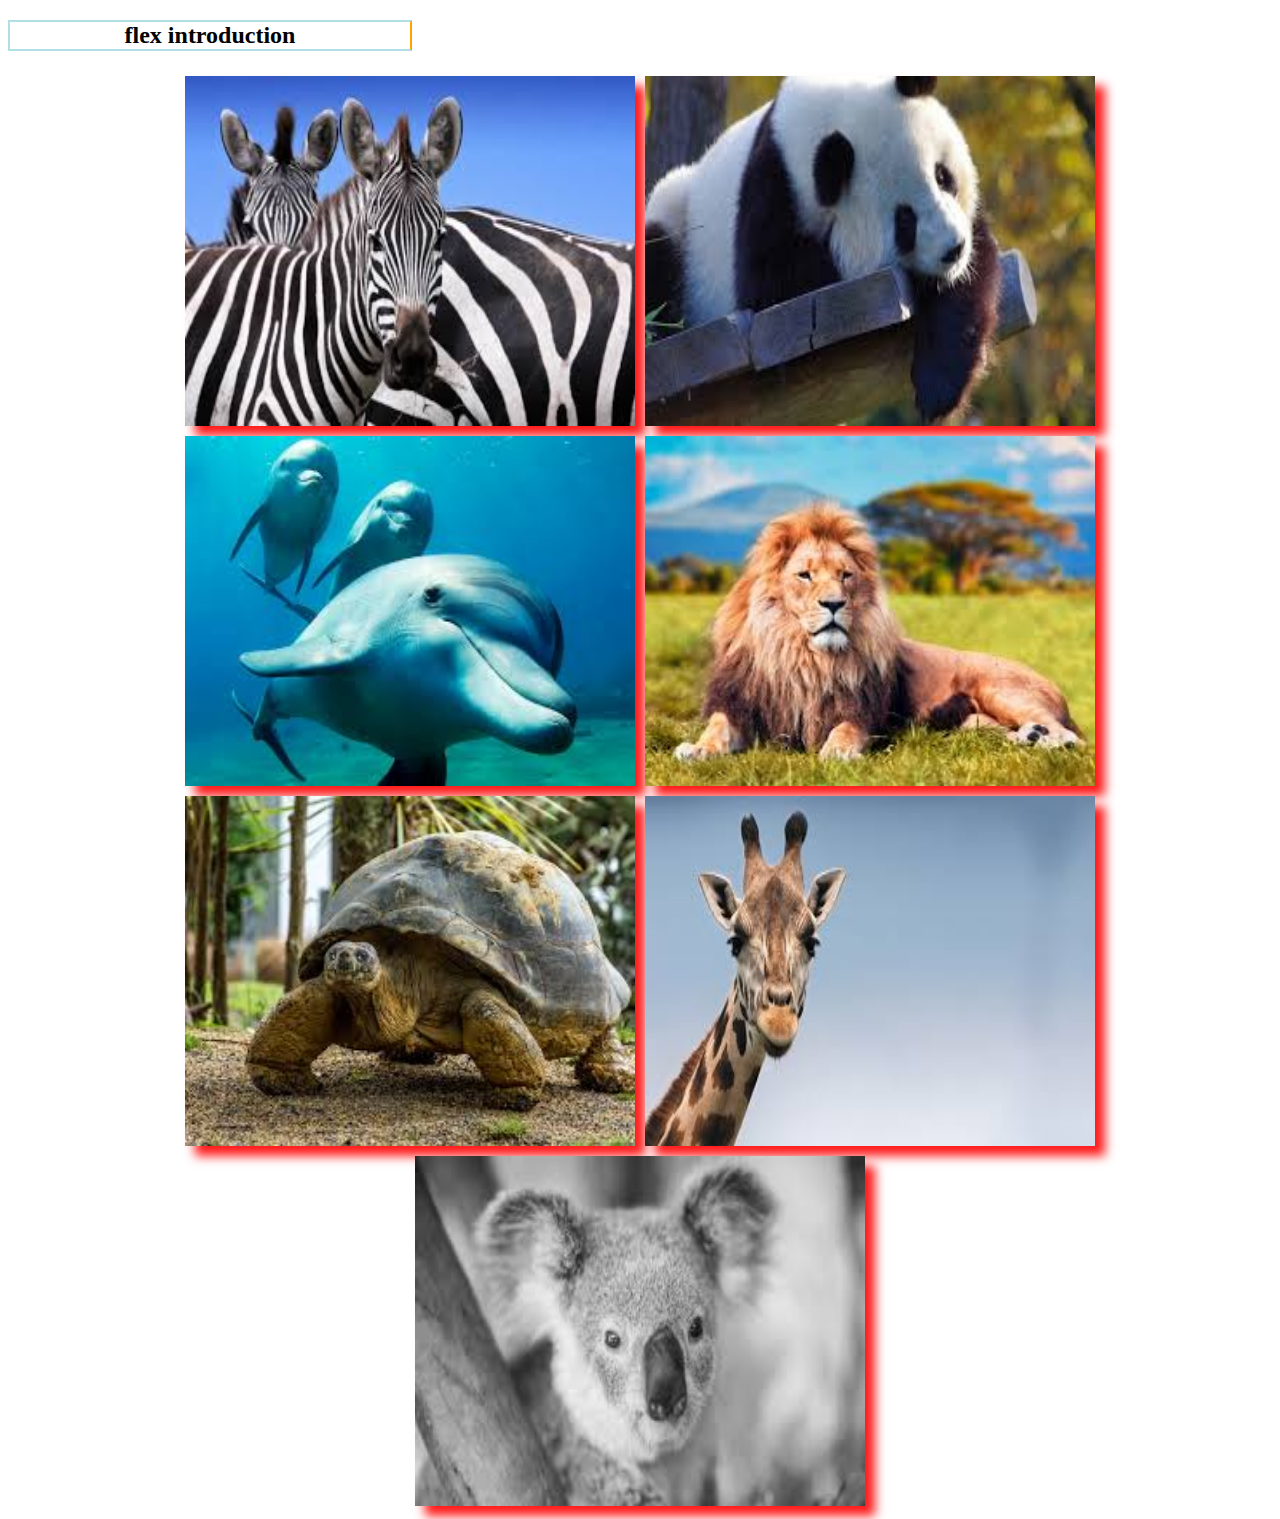
<file: lab-5/index.html>
<!DOCTYPE html>
<html>
<head>
<link rel="stylesheet" href="flex.css">

</head>
<body>
<h2>flex introduction</h2>
<div class="flex-container">
  <img src="zebra.jpg">
  <img src="panda.jpg"> 
  <img src="dolphin.jpg">
  <img src="lion.jpg">
 <img src="tutr.jpg">
  <img src="gir.jpg">
  <img src="koala.jpg"/>
  
</div>



</body>
</html>
</file>
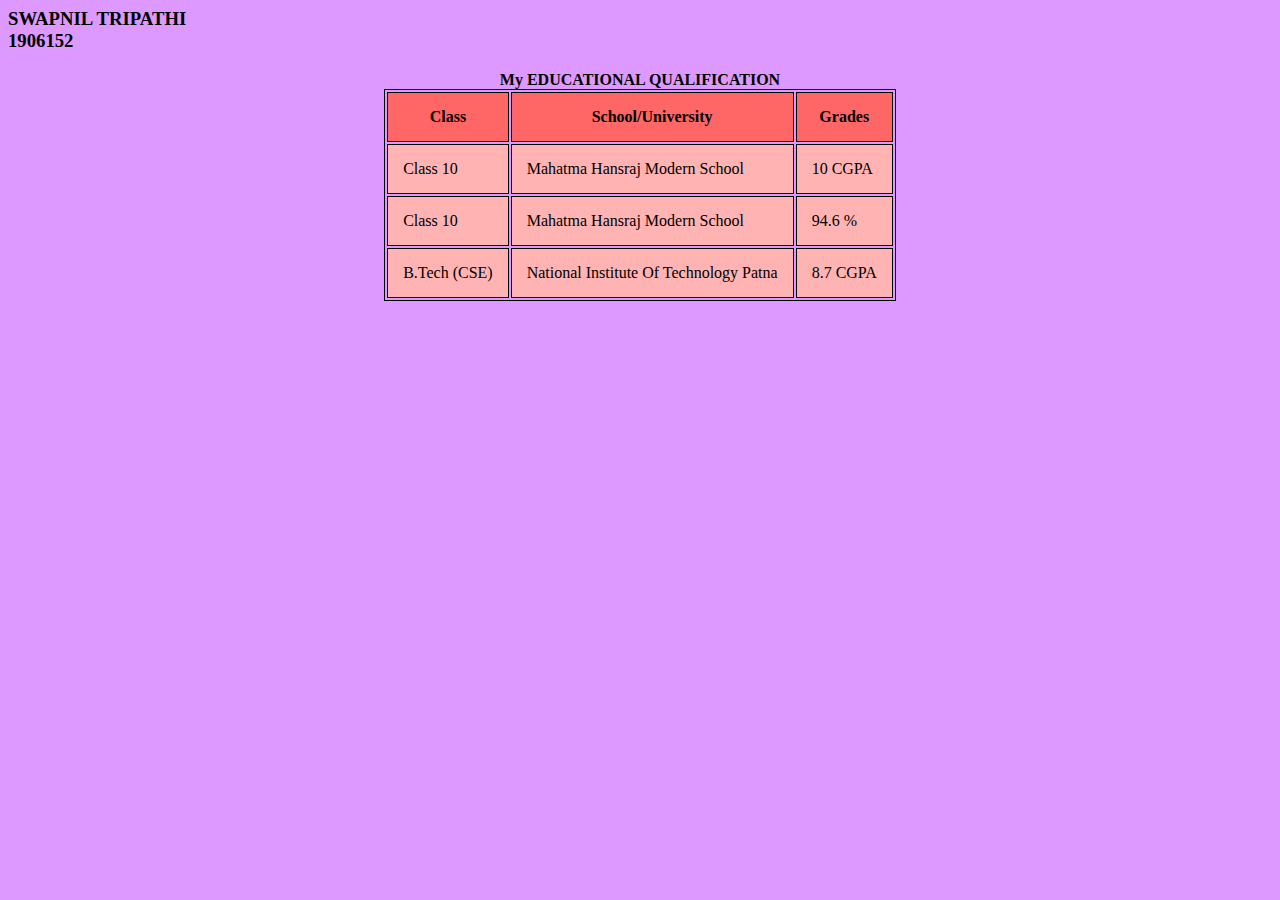
<file: lab-4/academic_performance.html>
<!DOCKTYPE>
<html>
<head>
<style>
table,th,td{
 border: 1px solid black;
 
    
}
th, td {
  padding: 15px;
  
}
td{
	background-color:  #ffb3b3;}
.center {
  margin-left: auto;
  margin-right: auto;
}
body{
background-color: #dd99ff;
}
th{
 background-color:  #ff6666;}
</style>
</head>
<body>
<h3>SWAPNIL TRIPATHI<br>1906152</h3>


<table class="center" ><caption > <b>My EDUCATIONAL QUALIFICATION</caption>
<tr><th>Class</th>
<th>School/University</th>
<th>Grades</th>
</tr>
<tr>
<td>Class 10</td>
<td>Mahatma Hansraj Modern School</td>
<td>10 CGPA</td>
</tr>
<td>Class 10</td>
<td>Mahatma Hansraj Modern School</td>
<td>94.6 %</td>
</tr>
<tr>
<td>B.Tech (CSE)</td>
<td>National Institute Of Technology Patna </td>
<td>8.7 CGPA </td>
</tr>
</table>

</body>
</html>
</file>
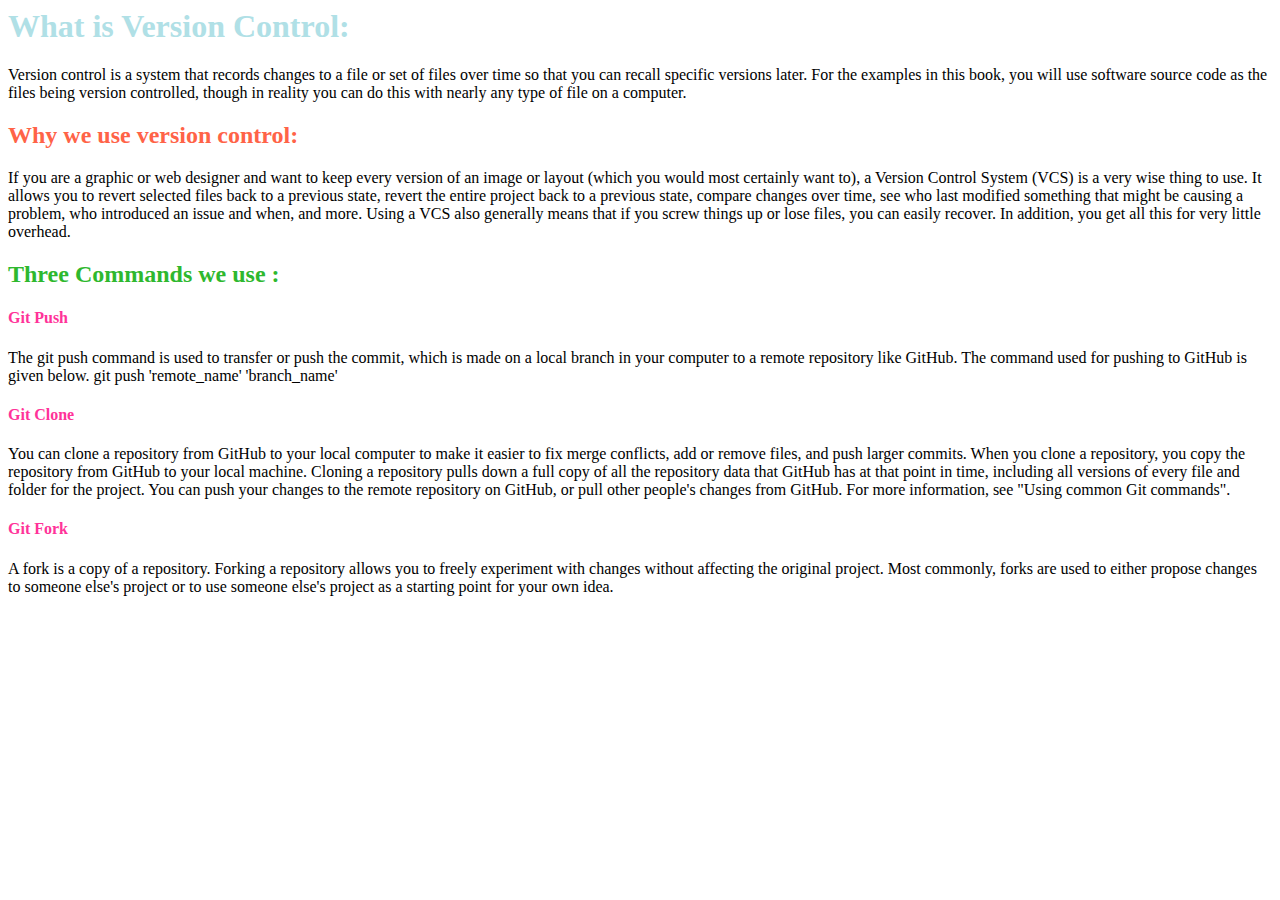
<file: lab-4/version_control.html>
<!DOCKTYPE html>
<head></head>
<body>
<h1 style="color:powderblue;">What is Version Control:</h1>
<p> Version control is a system that records changes to a file or set of files over time so
that you can recall specific versions later. For the examples in this book, you will use software source code as the files being version controlled, 
though in reality you can do this with nearly any type of file on a computer.
</p>
<h2 style="color:tomato;">Why we use version control:</h2>
<p>If you are a graphic or web designer and want to keep every version of an image or layout (which you would most certainly want to), a Version Control System (VCS) is 
a very wise thing to use. It allows you to revert selected files back to a previous state, revert the entire project back to a previous state, compare changes over time, 
see who last modified something that might be causing a problem, who introduced an issue and when, and more. Using a VCS also generally
means that if you screw things up or lose files, you can easily recover. In addition, you get all this for very little overhead.</p>
<h2 style="color: #2eb82e">Three Commands we use :</h2>
<h4 style="color: #ff3399">Git Push</h4>
<p>The git push command is used to transfer or push the commit, which is made on a local branch in your computer to a remote repository like GitHub. The
command used for pushing to GitHub is given below.
git push 'remote_name' 'branch_name'<p>
<h4 style="color: #ff3399">Git Clone</h4>
<p>You can clone a repository from GitHub to your local computer to make it easier to fix merge conflicts, add or remove files, and push larger commits. When 
you clone a repository, you copy the repository from GitHub to your local machine.

Cloning a repository pulls down a full copy of all the repository data that GitHub has at that point in time, including all versions of every file and folder 
for the project. You can push your changes to the remote repository on GitHub, or pull other people's changes from GitHub. For more information, see "Using common Git commands".
</p>
<h4 style="color: #ff3399">Git Fork</h4>
<p>A fork is a copy of a repository. Forking a repository allows you to freely experiment with changes without affecting the original project.

Most commonly, forks are used to either propose changes to someone else's project or to use someone else's project as a starting point for your own idea.</p>
</body>
</html>
</file>
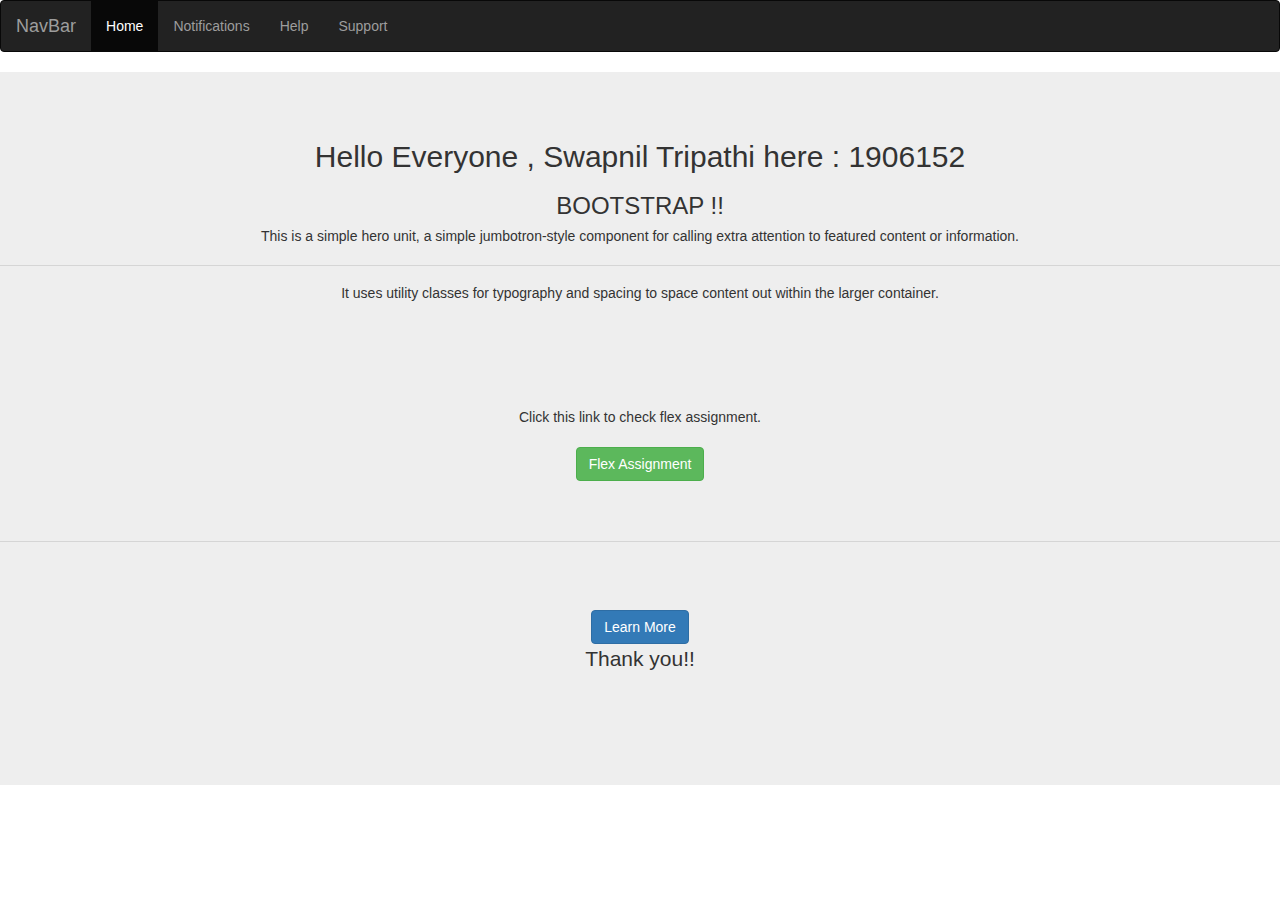
<file: lab-5/Bootstrap.html>
<!DOCTYPE html>
<html lang="en">
<head>
  <title>Bootstrap Website Example</title>
  <meta charset="utf-8">
  <meta name="viewport" content="width=device-width, initial-scale=1">
  <link rel="stylesheet" href="https://maxcdn.bootstrapcdn.com/bootstrap/3.4.1/css/bootstrap.min.css">
  <script src="https://ajax.googleapis.com/ajax/libs/jquery/3.5.1/jquery.min.js"></script>
  <script src="https://maxcdn.bootstrapcdn.com/bootstrap/3.4.1/js/bootstrap.min.js"></script>
  <style>
 
 
  </style>
</head>
<body>

<nav class="navbar navbar-inverse">
  <div class="container-fluid">
    <div class="navbar-header">
      <button type="button" class="navbar-toggle" data-toggle="collapse" data-target="#myNavbar">
        <span class="icon-bar"></span>
        <span class="icon-bar"></span>
        <span class="icon-bar"></span>                        
      </button>
      <a class="navbar-brand" href="#">NavBar</a>
    </div>
    <div class="collapse navbar-collapse" id="myNavbar">
      <ul class="nav navbar-nav">
        <li class="active"><a href="#">Home</a></li>
        <li><a href="#">Notifications</a></li>
        <li><a href="#">Help</a></li>
		<li><a href="#">Support</a></li>
      </ul>
	
    </div>
  
</nav>

 <div class="jumbotron text-center" style="margin-bottom:0"> 
  <h2>Hello Everyone , Swapnil Tripathi here : 1906152</h2>
  <h3>BOOTSTRAP !!</h3>
  <h5>This is a simple hero unit, a simple jumbotron-style component for calling extra attention to featured content or information.</h5>
  <hr>
  <h5>It uses utility classes for typography and spacing to space content out within the larger container.</h5></div>
 <div class="jumbotron text-center" style="margin-bottom:0">
Click this link to check flex assignment.<br><br>
	 
	  <button type="button" class="btn btn-success">
	 <a href="https://swapniltripathi123.github.io/Web_Lab/lab-5/index.html" style="color:inherit"> Flex Assignment</a>
</button>
<br><br>
<br><hr><div class="jumbotron text-center" style="margin-bottom:0"><button type="button" class="btn btn-primary">
  <a href="#" style="color:inherit"> Learn More</a>
</button>
  <p>Thank you!!</p>
 
  </div>
	 


      
      <hr class="hidden-sm hidden-md hidden-lg">
    </div>
 
   
  </div>
</div>

</body>
</html>
</file>
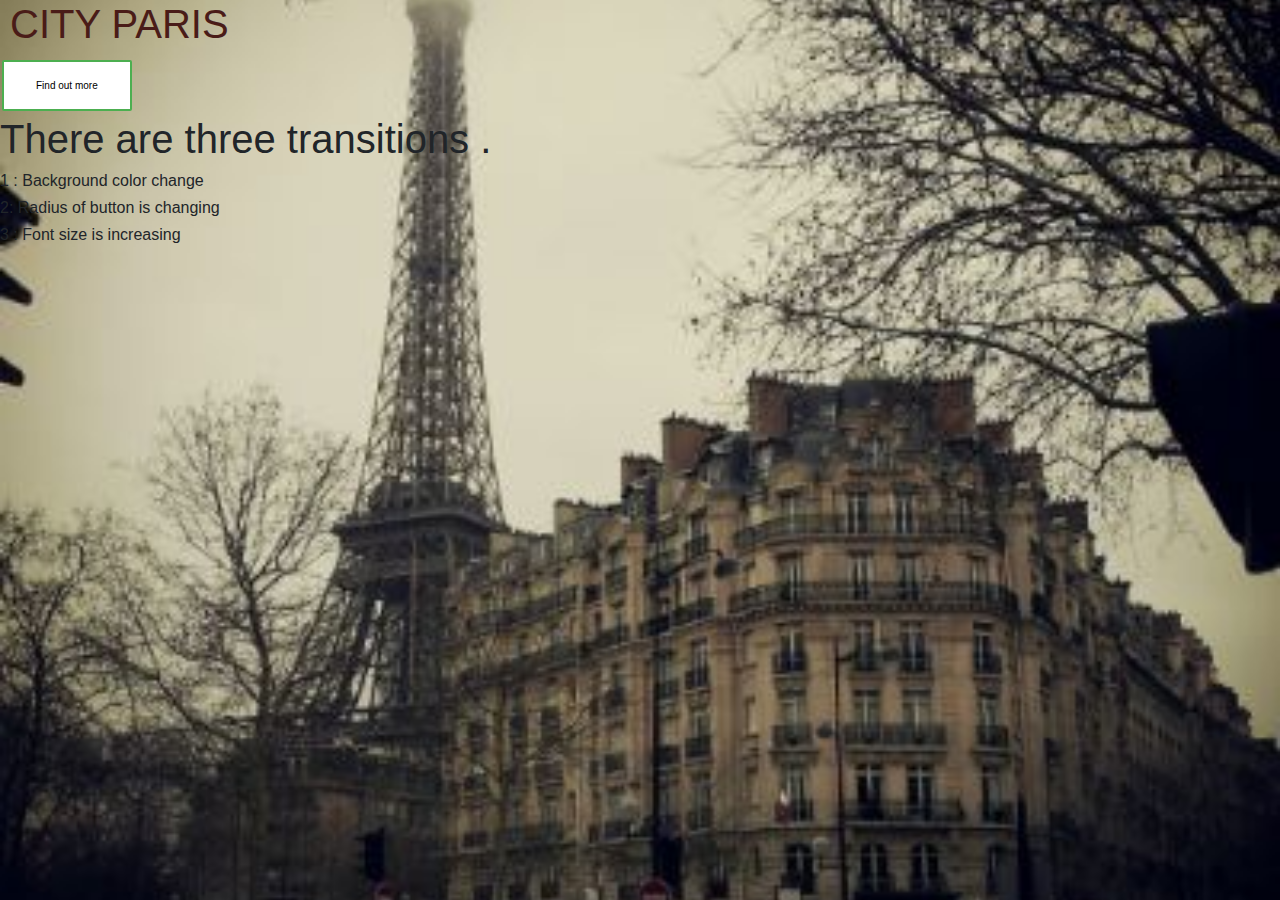
<file: lab-7_Test/Que-2.html>
<DOCTYPE Html>
	<!DOCTYPE html>
	<html>
	<head>
		<title>
			Responsive image
		</title>
<style>
.button {
  background-color: #4CAF50; /* Green */
  border: none;
  color: white;
  padding: 16px 32px;
  text-align: center;
  text-decoration: none;
  display: inline-block;
  font-size: 16px;
  margin: 4px 2px;
  transition-duration: 0.4s;
  cursor: pointer;
}
.button1 {
  background-color: white; 
  color: black; 
  border: 2px solid #4CAF50;
border-radius: 2px;
font-size:10px;
}

.button1:hover {
  background-color: #4CAF50;

  color: white;
border-radius: 50px;
font-size:20px
}

</style>
		<meta charset="utf-8">
		<meta name="viewport" content="width=device-width,initial-scale=1,shrink-to-fit=no">
		<link rel="stylesheet" href="https://stackpath.bootstrapcdn.com/bootstrap/4.5.2/css/bootstrap.min.css" integrity="sha384-JcKb8q3iqJ61gNV9KGb8thSsNjpSL0n8PARn9HuZOnIxN0hoP+VmmDGMN5t9UJ0Z" crossorigin="anonymous">
		<link rel="stylesheet" type="text/css" href="Que2.css">
	</head>
	<body>
		
	<h1 style="color: #4a1c18; margin-left: 10px; " class="text-uppercase">City Paris</h1>
	<button class="button button1">Find out more</button>
<h1>
There are three transitions .</h1>
<h6>  1 : Background color change</h6>
<h6>  2:  Radius of button is changing</h6>
<h6>  3 : Font size is increasing</h6>
	</body>
	</html>
</file>
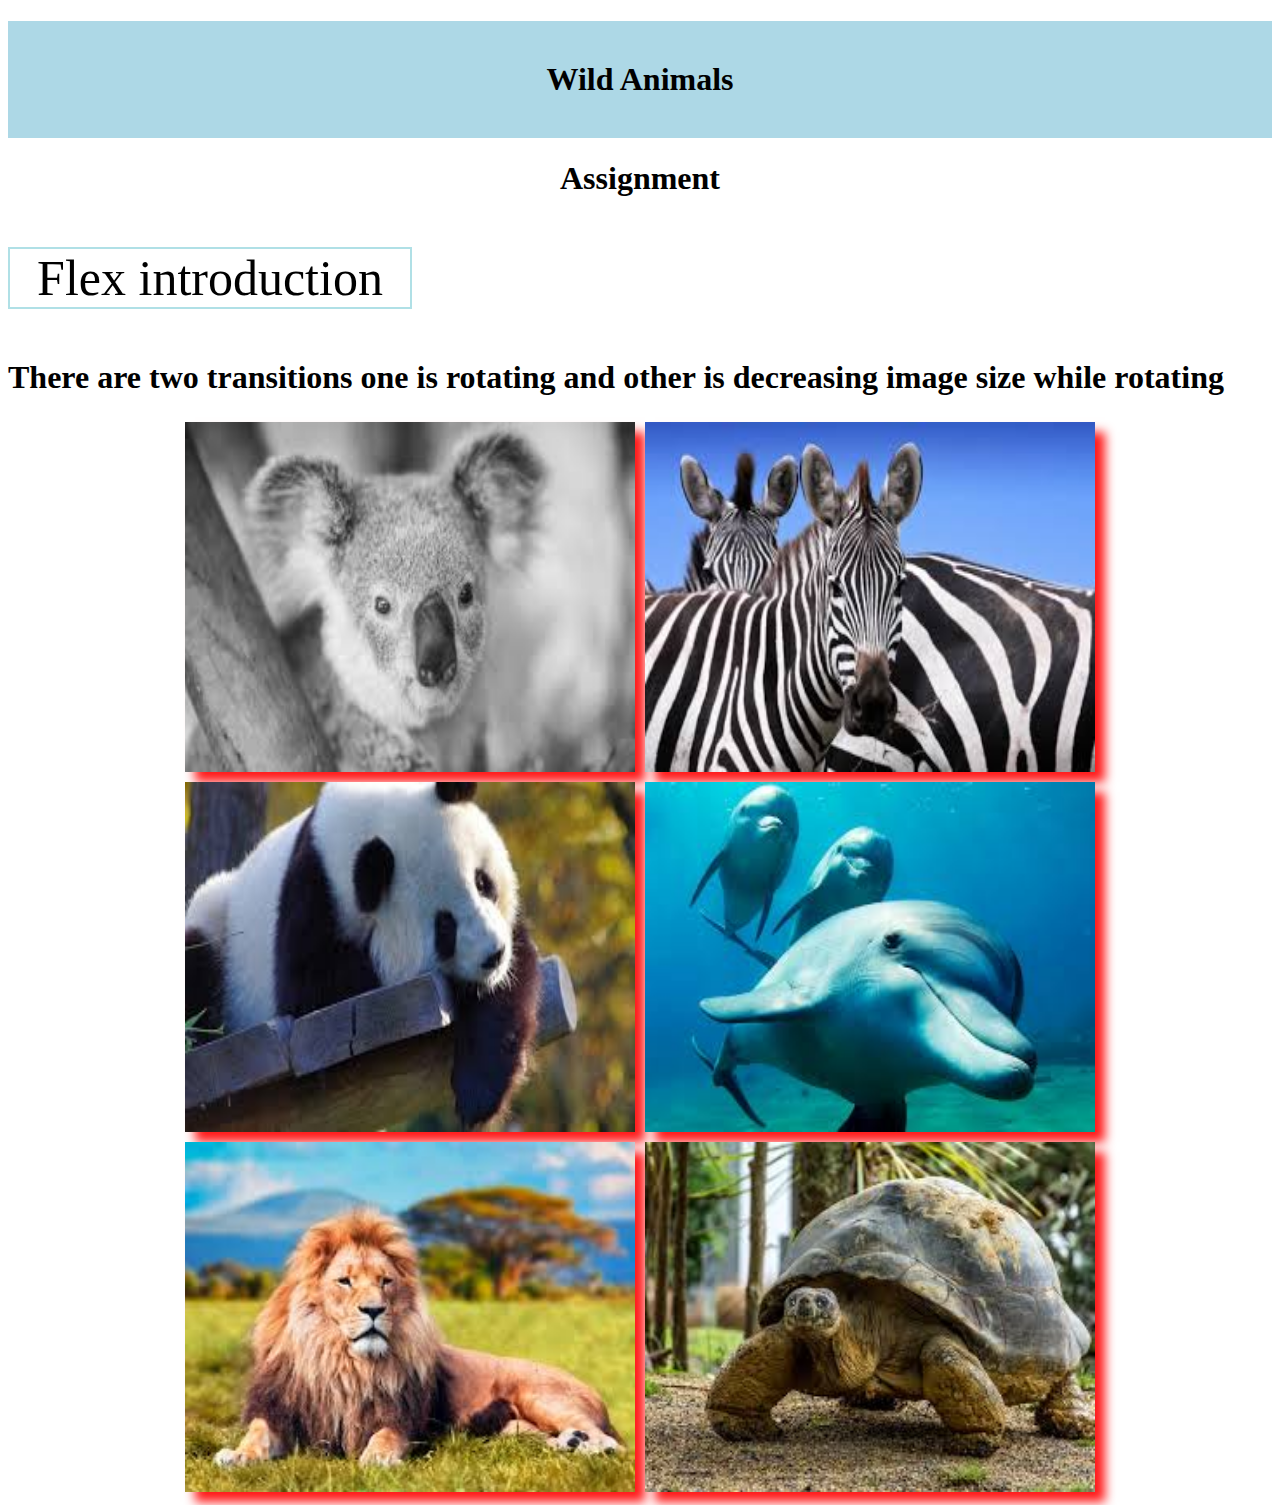
<file: lab-7_Test/Que1.html>
<!DOCTYPE html>
<html>
<head>
<link rel="stylesheet" href="Que1.css">

</head>
<body>
<h1   id="myheading">Wild Animals</h1>
<h1 align="center">Assignment</h1>
 <p style="font-size:50px;">Flex introduction</p>   
<h1>There are two transitions one is rotating and other is decreasing image size while rotating</h1>
<div class="flex-container">
  <img src="koala.jpg">
  <img src="zebra.jpg">
  <img src="panda.jpg"> 
  <img src="dolphin.jpg">
  <img src="lion.jpg">
 <img src="tutr.jpg">
  
</div>



</body>
</html>
</file>
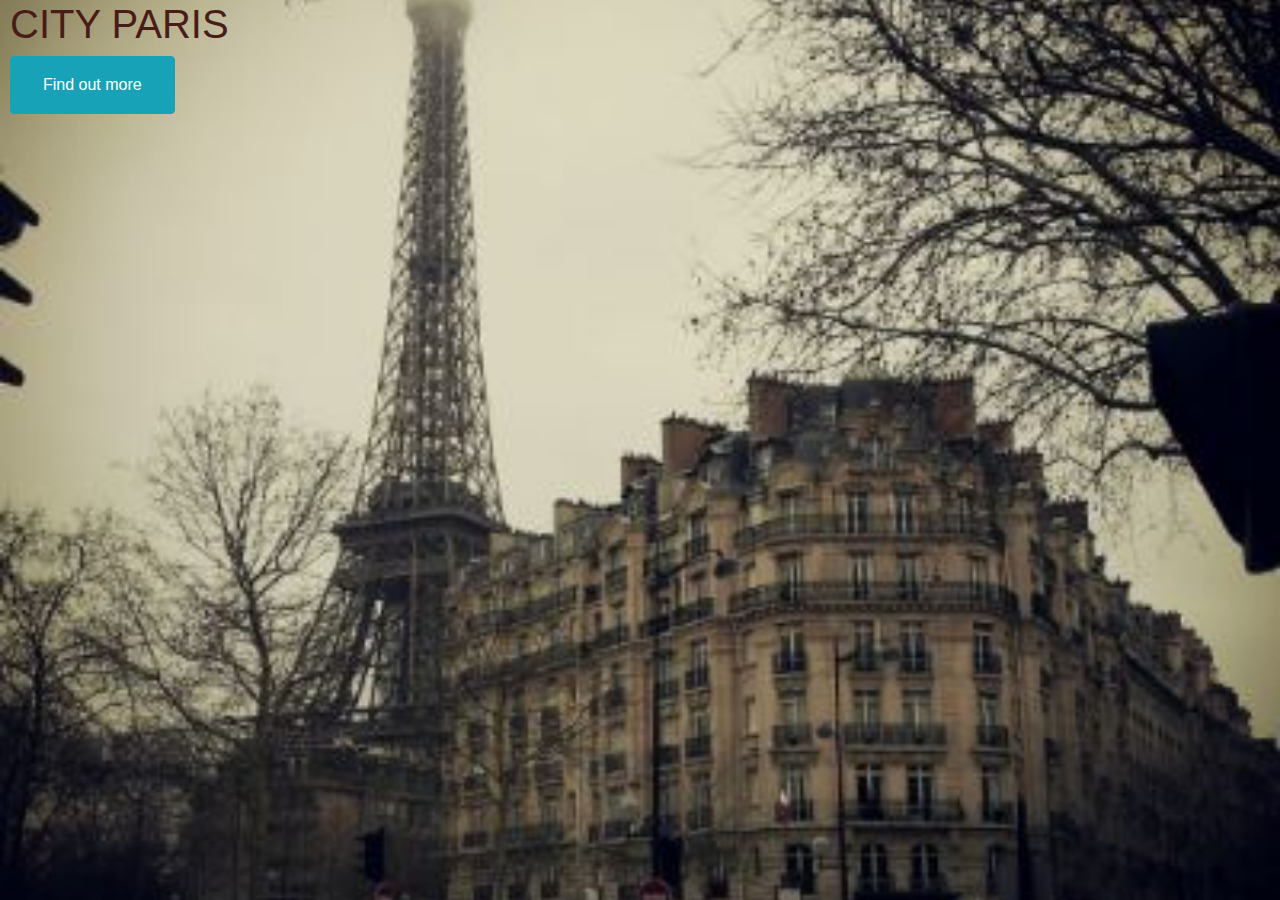
<file: New lab/Responsive background image.html>
<DOCTYPE Html>
	<!DOCTYPE html>
	<html>
	<head>
		<title>
			Responsive image
		</title>
		<meta charset="utf-8">
		<meta name="viewport" content="width=device-width,initial-scale=1,shrink-to-fit=no">
		<link rel="stylesheet" href="https://stackpath.bootstrapcdn.com/bootstrap/4.5.2/css/bootstrap.min.css" integrity="sha384-JcKb8q3iqJ61gNV9KGb8thSsNjpSL0n8PARn9HuZOnIxN0hoP+VmmDGMN5t9UJ0Z" crossorigin="anonymous">
		<link rel="stylesheet" type="text/css" href="style12.css">
	</head>
	<body>
		
	<h1 style="color: #4a1c18; margin-left: 10px; " class="text-uppercase">City Paris</h1>
	<button class="btn btn-info btn-1">Find out more</button>
	</body>
	</html>
</file>
<file: lab-5/flex.css>
.flex-container{
	display: flex;
	flex-wrap:wrap;
	justify-content:center;
}
img{
	width:450px;
	height:350px;
	margin:5px;
	
	box-shadow:10px 10px 10px #ff1a1a;
	transition-property: opacity, left;
  transition-duration: 3s, 5s;
}
img:hover{
transform:rotate(120deg)
}

h2{
	 border: 2px solid powderblue;
	width:400px;
	text-align:center;
	
border-right :2px solid orange;}
</file>
<file: lab-7_Test/Que2.css>
body,
html{
	width: 100%;height: 100%;
	background:url(paris.jpg) no-repeat center center fixed;
	-webkit-background-size: cover;
	-moz-background-size: cover;
	-o-background-size: cover;
	background-size: cover;
}
.btn-1{
	padding: 1rem 2rem;
	margin-left: 10px;
}
</file>
<file: lab-7_Test/Que1.css>
#myheading {
  background-color: lightblue;
  color: black;
  padding: 40px;
  text-align: center;
}
.flex-container{
	display: flex;
	flex-wrap:wrap;
	justify-content:center;
}
img{
	width:450px;
	height:350px;
	margin:5px;
	
	box-shadow:10px 10px 10px #ff1a1a;
	transition-property: opacity, left;
  transition-duration: 3s, 5s;
}
img:hover{

 -webkit-transform: scale(0.5) rotate(80deg);
        transform: scale(0.5) rotate(80deg);
}

p{
	 border: 2px solid powderblue;
	width:400px;
	text-align:center;
text-size
border-right :2px solid orange;}
</file>
<file: New lab/style12.css>
body,
html{
	width: 100%;height: 100%;
	background:url(paris.jpg) no-repeat center center fixed;
	-webkit-background-size: cover;
	-moz-background-size: cover;
	-o-background-size: cover;
	background-size: cover;
}
.btn-1{
	padding: 1rem 2rem;
	margin-left: 10px;
}
</file>
